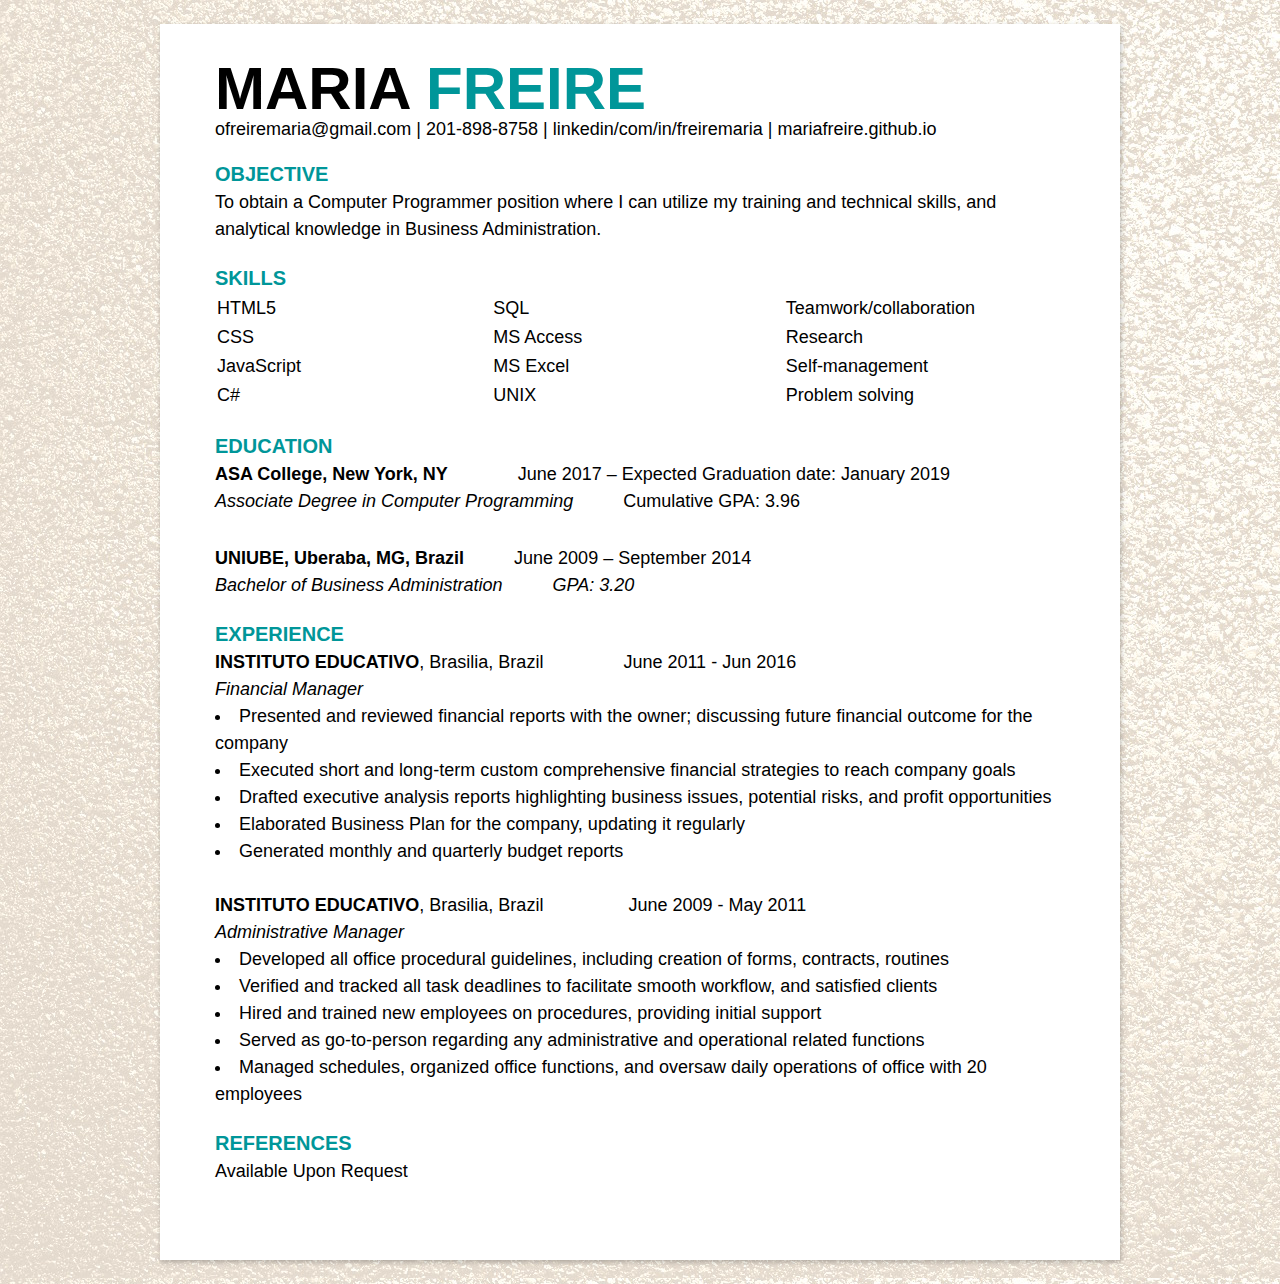
<file: cv.html>
<!DOCTYPE html>
<html lang="en">
<head>
    <meta name="viewport" content="width=device-width, initial-scale=1">
    <title>Maria Freire</title>
    <link rel="icon" href="img/favicon.ico">
    <!-- Links -->
    <link rel="stylesheet" href="css/cv.css">
	<style type="text/css">
  		html {
  			background-image: url("img/asphalt.jpg");
  			background-color: #F5F5DC;
  		}
	</style>
</head>
<body>
    <header>
        <p id="mf">MARIA <span style="color:#009699";>FREIRE</span></p><br>
        <p>ofreiremaria@gmail.com | 201-898-8758 | linkedin/com/in/freiremaria | mariafreire.github.io</p>
  	</header><br>
  	<section>
  		<p>OBJECTIVE</p>
    	<p class="line">To obtain a Computer Programmer position where I can utilize my training and technical skills, and analytical knowledge in Business Administration. </p>
  	</section><br>
  	<section>
    	<p>SKILLS</p>
		<table>
			<tr>
				<td>HTML5</td>
				<td>SQL</td>
				<td>Teamwork/collaboration</td>
  			</tr>
  			<tr>
    			<td>CSS</td>
    			<td>MS Access</td>
    			<td>Research</td>
  			</tr>
  			<tr>
    			<td>JavaScript</td>
    			<td>MS Excel</td>
    			<td>Self-management</td>
  			</tr>
  			<tr>
    			<td>C#</td>
    			<td>UNIX</td>
    			<td>Problem solving</td>
  			</tr>
		</table>
  	</section><br>
    <section>
    	<p>EDUCATION</p>
    	<p class="line"><span style="font-weight: bold";>ASA College, New York, NY&nbsp;&nbsp;&nbsp;&nbsp;&nbsp;&nbsp;&nbsp;&nbsp;&nbsp;&nbsp;&nbsp;&nbsp;&nbsp;&nbsp;</span>June 2017 – Expected Graduation date: January 2019</p>
    	<p class="line"><span style="font-style: italic";>Associate Degree in Computer Programming</span>&nbsp;&nbsp;&nbsp;&nbsp;&nbsp;&nbsp;&nbsp;&nbsp;&nbsp;&nbsp;Cumulative GPA: 3.96</p><br>
    	<p class="line"><span style="font-weight: bold";>UNIUBE, Uberaba, MG, Brazil&nbsp;&nbsp;&nbsp;&nbsp;&nbsp;&nbsp;&nbsp;&nbsp;&nbsp;&nbsp;</span>June 2009 – September 2014</p>
    	<p class="line"><span style="font-style: italic";>Bachelor of Business Administration&nbsp;&nbsp;&nbsp;&nbsp;&nbsp;&nbsp;&nbsp;&nbsp;&nbsp;&nbsp;GPA: 3.20</span></p>
    </section><br>
    <section>
    	<p>EXPERIENCE</p>
    	<p class="line"><span style="font-weight: bold";>INSTITUTO EDUCATIVO</span>, Brasilia, Brazil&nbsp;&nbsp;&nbsp;&nbsp;&nbsp;&nbsp;&nbsp;&nbsp;&nbsp;&nbsp;&nbsp;&nbsp;&nbsp;&nbsp;&nbsp; June 2011 - Jun 2016</p>
    	<p class="line"><span style="font-style: italic";>Financial Manager</span></p>
    		<ul class="line">
    			<li>Presented and reviewed financial reports with the owner; discussing future financial outcome for the company</li>
  				<li>Executed short and long-term custom comprehensive financial strategies to reach company goals</li>
  				<li>Drafted executive analysis reports highlighting business issues, potential risks, and profit opportunities</li>
  				<li>Elaborated Business Plan for the company, updating it regularly</li>
  				<li>Generated monthly and quarterly budget reports</li><br>
			</ul>
		<p class="line"><span style="font-weight: bold";>INSTITUTO EDUCATIVO</span>, Brasilia, Brazil
			&nbsp;&nbsp;&nbsp;&nbsp;&nbsp;&nbsp;&nbsp;&nbsp;&nbsp;&nbsp;&nbsp;&nbsp;&nbsp;&nbsp;&nbsp; June 2009 - May 2011</span></p>
    	<p class="line"><span style="font-style: italic";>Administrative Manager</span></p>
    		<ul class="line">
    			<li>Developed all office procedural guidelines, including creation of forms, contracts, routines</li>
  				<li>Verified and tracked all task deadlines to facilitate smooth workflow, and satisfied clients</li>
  				<li>Hired and trained new employees on procedures, providing initial support</li>
  				<li>Served as go-to-person regarding any administrative and operational related functions</li>
  				<li>Managed schedules, organized office functions, and oversaw daily operations of office with 20 employees</li>
			</ul>
    </section><br>
    <section>
    	<p>REFERENCES</p>
    	<p class="line">Available Upon Request</p>
    </section><br>
</body>
</html>
</file>
<file: css/cv.css>
* {
	margin: 0;
	padding: 0;
	border: 0;
}

html {
	background-image: url("img/asphalt.jpg");
	background-color: #F5F5DC;
}

body {
 	box-sizing: border-box;
 	box-shadow: 1px 2px 5px rgba(0, 0, 0, 0.25);
  	padding: 55px;
  	max-width: 960px;
  	margin: 0 auto;
  	margin-top: 24px;
  	margin-bottom: 24px;
  	line-height: 20px;
  	font-size: 18px;
  	font-family: Calibri, Helvetica, Arial;
  	background-color: #FFFFFF; 
}

section{
	color: #009699;
	font-size: 20px;
	font-weight: bold;
	line-height: 1.5;
}

table{
	width: 140%;
	font-weight: lighter;
	color: #000000;
	font-size: 18px;
}

ul {
    list-style-position: inside;
}

#mf{
	font-size: 60px;
	font-weight: bold;
}

.line{
	font-size: 18px;
	color: #000000;
	font-weight: lighter;
}

@media (max-width: 768px) {
	#mf{		
		font-size: 30px;
		font-weight: bold;}
	.line{
		font-size: 16px;
		color: #000000;
		font-weight: lighter;}
	table{
		width: 100%;
		font-weight: lighter;
		color: #000000;
		font-size: 16px;}
	body{
  		padding: 25px;
  		width: 100%;
  		margin: 0 auto;
  		margin-top: 0px;
  		margin-bottom: 0px;}
	section{
		font-size: 14px;}
}
</file>
